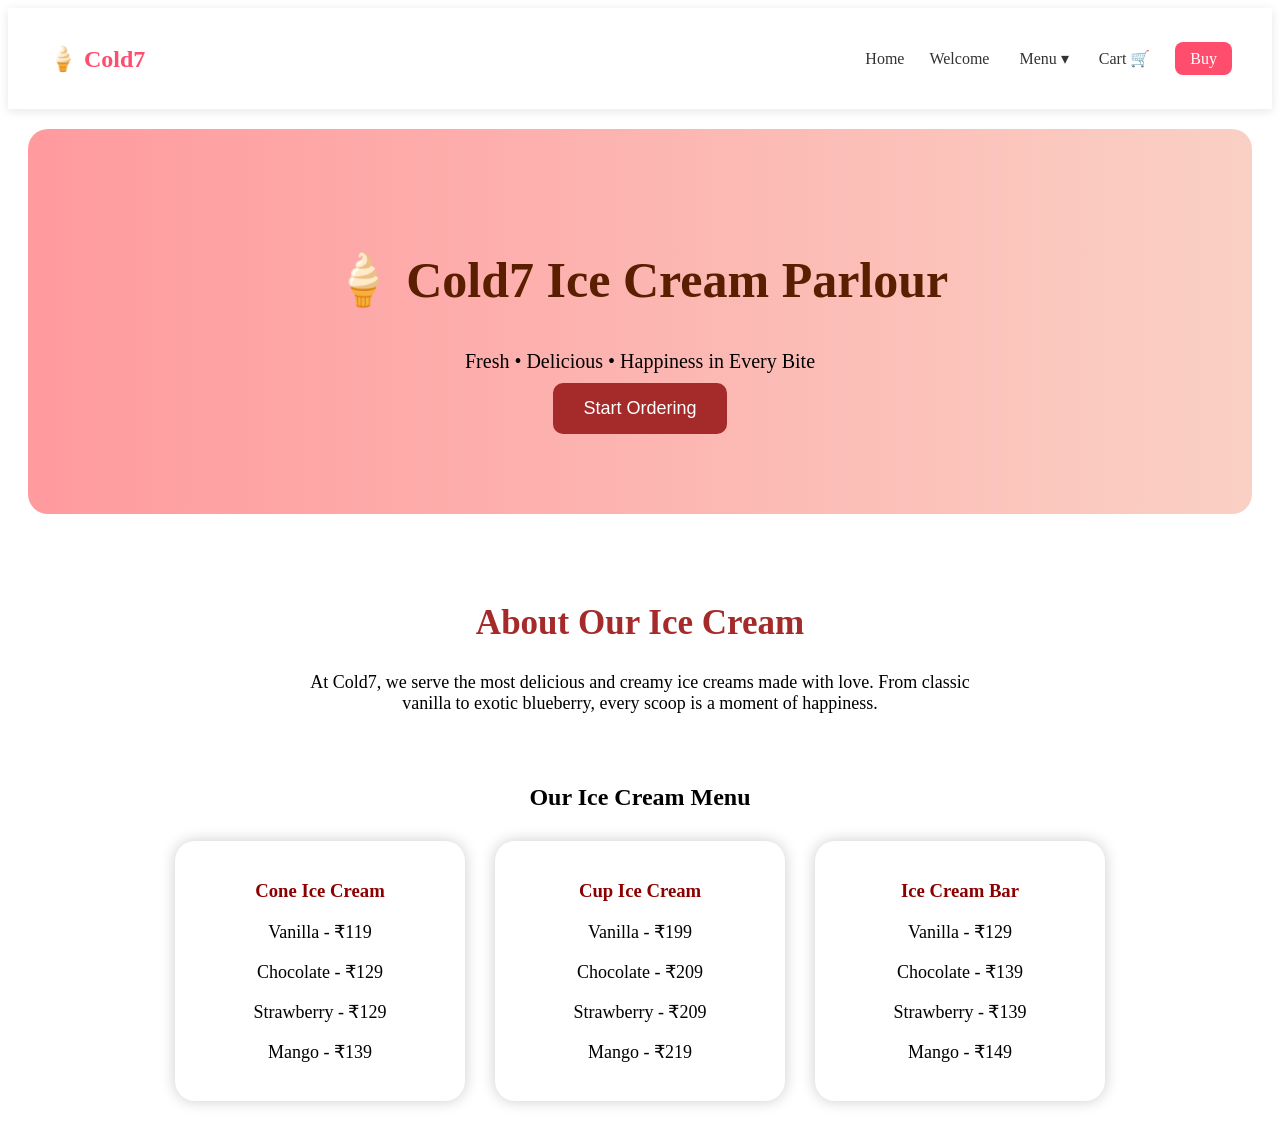
<file: index.html>
<!DOCTYPE html>
<html lang="en">
<head>
    <meta charset="UTF-8">
    <meta name="viewport" content="width=device-width, initial-scale=1.0">
    <title>Home Page</title>
    <link rel="stylesheet" href="style.css">
</head>
<body>

<!----------------------------------------------------------------------------->
<nav class="navbar">
    <h2 class="logo">🍦 Cold7</h2>

    <ul class="nav-links">
        <li><a href="index.html">Home</a></li>
        
       <li><a href="Ice_cream_HTML2.html">Welcome</a> </li>

        <li class="dropdown">
            <a href="#">Menu ▾</a>
            <ul class="dropdown-menu">
                <li><a href="Ice_cream_HTML3.html">Cone</a></li>
                <li><a href="Ice_cream_HTML4.html">Cup</a></li>
                <li><a href="Ice_cream_HTML5.html">Bar</a></li>
            </ul>
        </li>

        <li><a href="Ice_cream_HTML6.html">Cart 🛒</a></li>
        <li><a href="Ice_cream_HTML7.html" class="buy-btn">Buy</a></li>
    </ul>
</nav>
<!--------------------------------------------------------------------------->

    <div id="landingPage" class="page active">

    <!-- HERO SECTION -->
    <section id="hero">
        <h1>🍦 Cold7 Ice Cream Parlour</h1>
        <p>Fresh • Delicious • Happiness in Every Bite</p>
        <button onclick="loginPage()">Start Ordering</button>
    </section>

    <!-- ABOUT SECTION -->
    <section id="about">
        <h2>About Our Ice Cream</h2>
        <p>
            At Cold7, we serve the most delicious and creamy ice creams made with love.
            From classic vanilla to exotic blueberry, every scoop is a moment of happiness.
        </p>
    </section>

    <!-- MENU SECTION -->
    <section id="menu">
        <h2>Our Ice Cream Menu</h2>

        <div class="card-container">

            <div class="card">
                <h3>Cone Ice Cream</h3>
                <p>Vanilla - ₹119</p>
                <p>Chocolate - ₹129</p>
                <p>Strawberry - ₹129</p>
                <p>Mango - ₹139</p>
            </div>

            <div class="card">
                <h3>Cup Ice Cream</h3>
                <p>Vanilla - ₹199</p>
                <p>Chocolate - ₹209</p>
                <p>Strawberry - ₹209</p>
                <p>Mango - ₹219</p>
            </div>

            <div class="card">
                <h3>Ice Cream Bar</h3>
                <p>Vanilla - ₹129</p>
                <p>Chocolate - ₹139</p>
                <p>Strawberry - ₹139</p>
                <p>Mango - ₹149</p>
            </div>

        </div>
    </section>

</div>
<script src="Ice_cream_Javascript.js"></script>
</body>
</html>
</file>
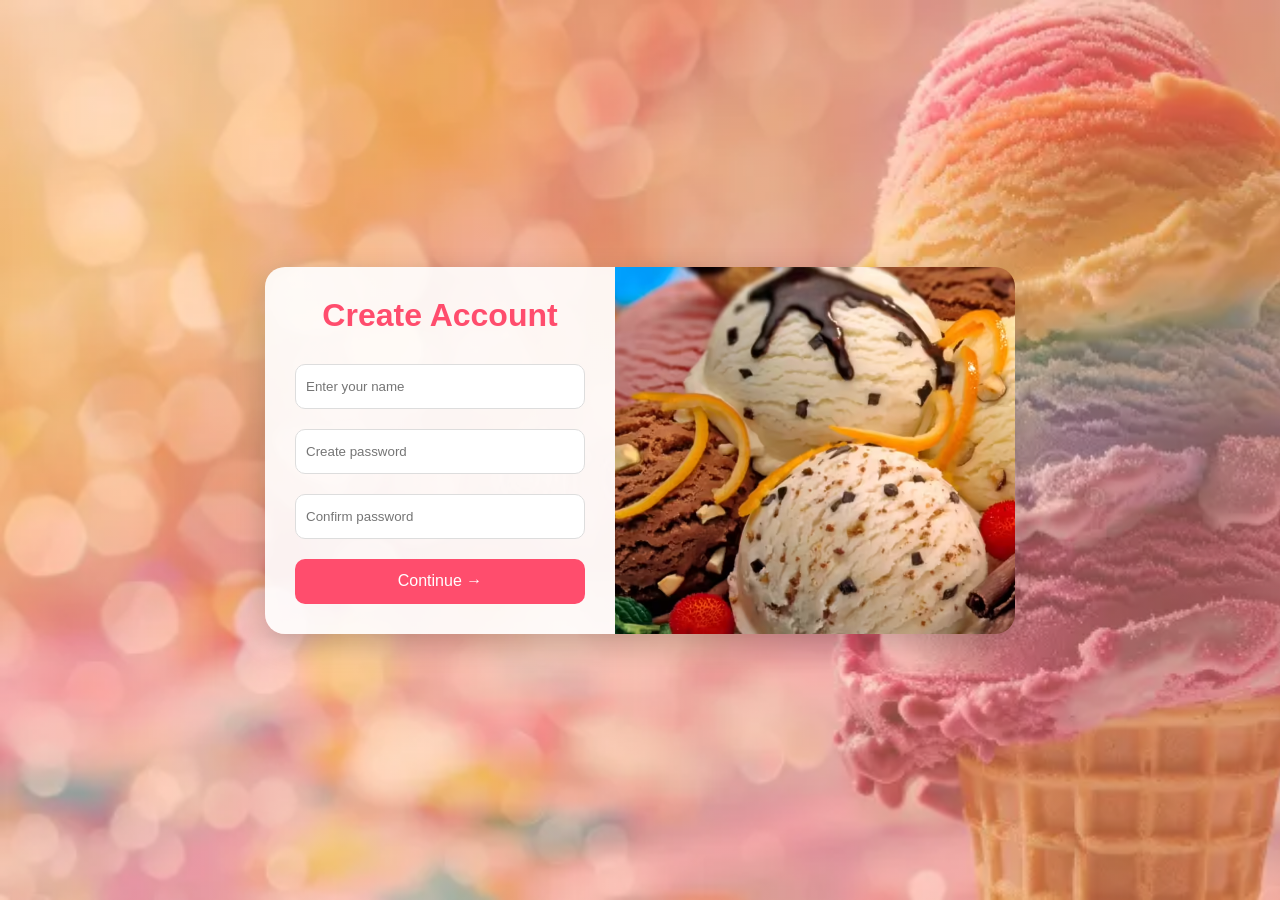
<file: Ice_cream_HTML1.html>
<!DOCTYPE html>
<html lang="en">
<head>
    <meta charset="UTF-8">
    <meta name="viewport" content="width=device-width, initial-scale=1.0">
    <title>Login Page</title>
    <link rel="stylesheet" href="Ice_cream_CSS1.css">
</head>
<body id="body1">
    

<div class="container">

    <!-- LEFT: FORM -->
    <div id="form">
        <div id="loginForm">Create Account</div>

        <input type="text" id="userName" placeholder="Enter your name">

        <input type="password" id="createPassword" placeholder="Create password">

        <input type="password" id="confirmPassword" placeholder="Confirm password">

        <button id="loginButton" onclick="location.href='Ice_cream_HTML2.html'">
            Continue →
        </button>
    </div>

    <!-- RIGHT: IMAGE -->
    <div id="iceCreamBackground"></div>

</div>

<script src="Ice_cream_Javascript.js"></script>
</body>
</html>
</file>
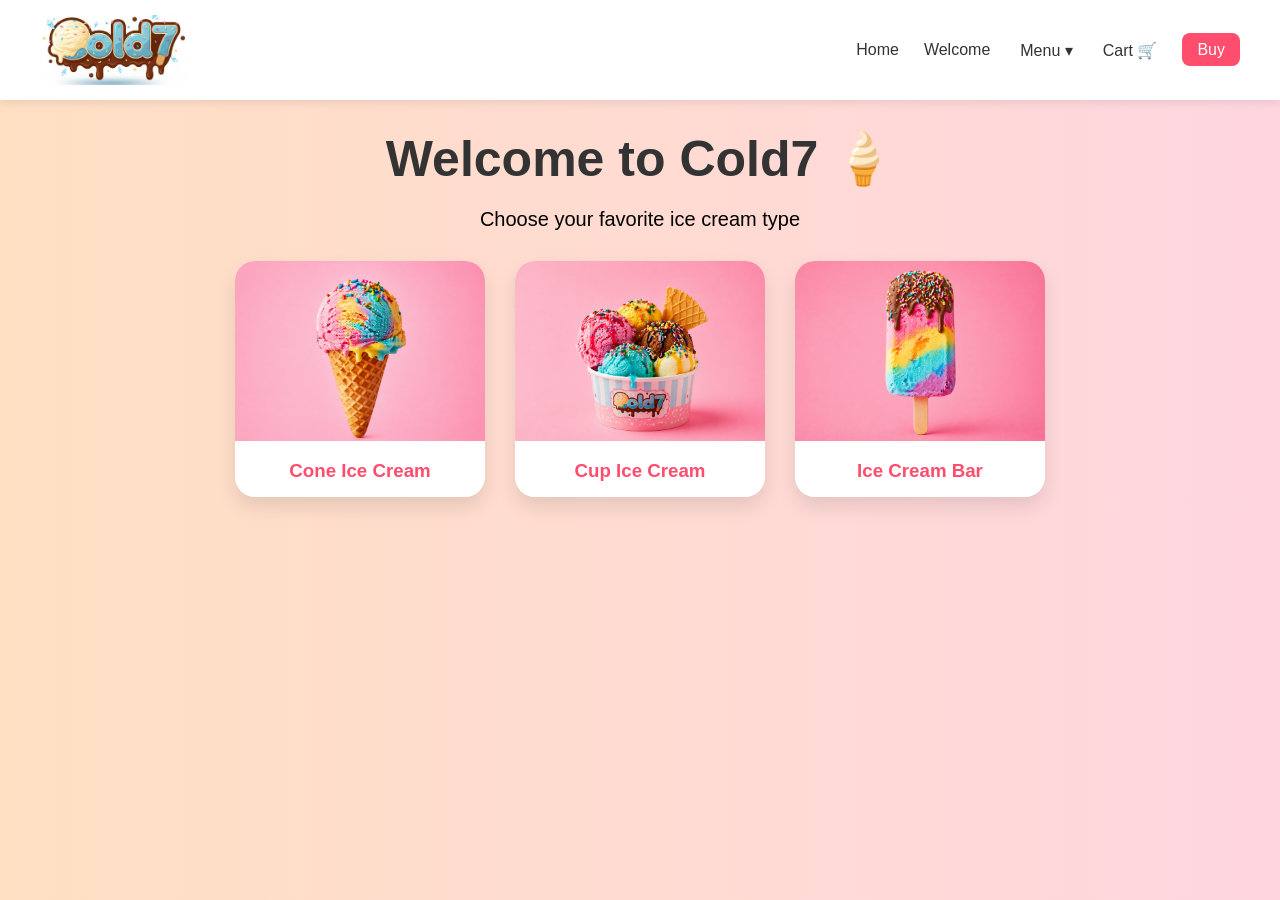
<file: Ice_cream_HTML2.html>
<!DOCTYPE html>
<html lang="en">
<head>
    <meta charset="UTF-8">
    <meta name="viewport" content="width=device-width, initial-scale=1.0">
    <title>Welcome Page</title>
    <link rel="stylesheet" href="Ice_cream_CSS2.css">
</head>
<body>
    
<!----------------------------------------------------------------->
<!-- NAVBAR -->
<nav class="navbar">
    <h2 class="logo"></h2>

    <ul class="nav-links">
        <li><a href="index.html">Home</a></li>
       
       <li><a href="Ice_cream_HTML2.html">Welcome</a> </li>

        <li class="dropdown">
            <a href="#">Menu ▾</a>
            <ul class="dropdown-menu">
                <li><a href="Ice_cream_HTML3.html">Cone</a></li>
                <li><a href="Ice_cream_HTML4.html">Cup</a></li>
                <li><a href="Ice_cream_HTML5.html">Bar</a></li>
            </ul>
        </li>

        <li><a href="Ice_cream_HTML6.html">Cart 🛒</a></li>
        <li><a href="Ice_cream_HTML7.html" class="buy-btn">Buy</a></li>
    </ul>
</nav>

<!-- WELCOME TEXT -->
<h1 class="welcome">Welcome to Cold7 🍦</h1>
<h2 id="userNameInPara"></h2>

<p class="subtitle">Choose your favorite ice cream type</p>

<!-- ICE CREAM OPTIONS -->
<div class="card-container">

    <a href="Ice_cream_HTML3.html" class="card">
        <img src="ice_cream/AI_Cone_ice_cream.png" title="Select Cone Ice Cream">
        <h3>Cone Ice Cream</h3>
    </a>

    <a href="Ice_cream_HTML4.html" class="card">
        <img src="ice_cream/AI_Cup_ice_cream.png" title="Select Cup Ice Cream">
        <h3>Cup Ice Cream</h3>
    </a>

    <a href="Ice_cream_HTML5.html" class="card">
        <img src="ice_cream/AI_Bar_ice_cream.png" title="Select Bar Ice Cream">
        <h3>Ice Cream Bar</h3>
    </a>

</div>

<script src="Ice_cream_Javascript.js"></script>
</body>
</html>
</file>
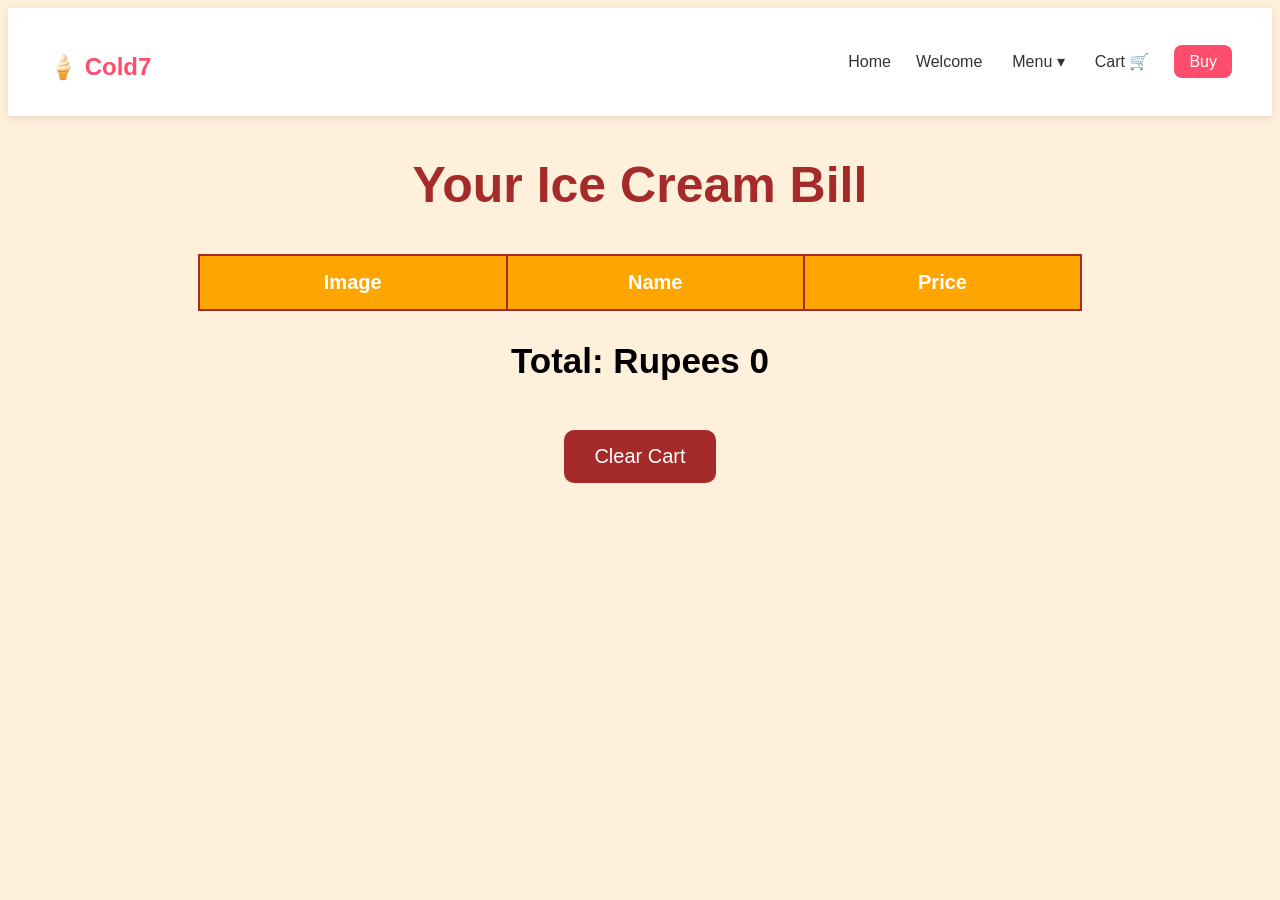
<file: Ice_cream_HTML6.html>
<!DOCTYPE html>
<html>
<head>
    <title>Ice Cream Cart</title>
    <link rel="stylesheet" href="Ice_cream_CSS6.css">
</head>
<nav class="navbar">
    <h2 class="logo">🍦 Cold7</h2>

    <ul class="nav-links">
        <li><a href="index.html">Home</a></li>
        <li><a href="Ice_cream_HTML2.html">Welcome</a> </li>
        
        <li class="dropdown">
            <a href="#">Menu ▾</a>
            <ul class="dropdown-menu">
                <li><a href="Ice_cream_HTML3.html">Cone</a></li>
                <li><a href="Ice_cream_HTML4.html">Cup</a></li>
                <li><a href="Ice_cream_HTML5.html">Bar</a></li>
            </ul>
        </li>

        <li><a href="Ice_cream_HTML6.html">Cart 🛒</a></li>
        <li><a href="Ice_cream_HTML7.html" class="buy-btn">Buy</a></li>
    </ul>
</nav>
<!--------------------------------->
<body onload="loadBill()">

    <h1>Your Ice Cream Bill</h1>
    <table id="billTable">
        <tr>
            <th>Image</th>
            <th>Name</th>
            <th>Price</th>
        </tr>
    </table>

    <h2 id="totalAmount"></h2>
    <button onclick="clearCart()">Clear Cart</button>
    <script src="Ice_cream_Javascript.js"></script>

</body>
</html>
</file>
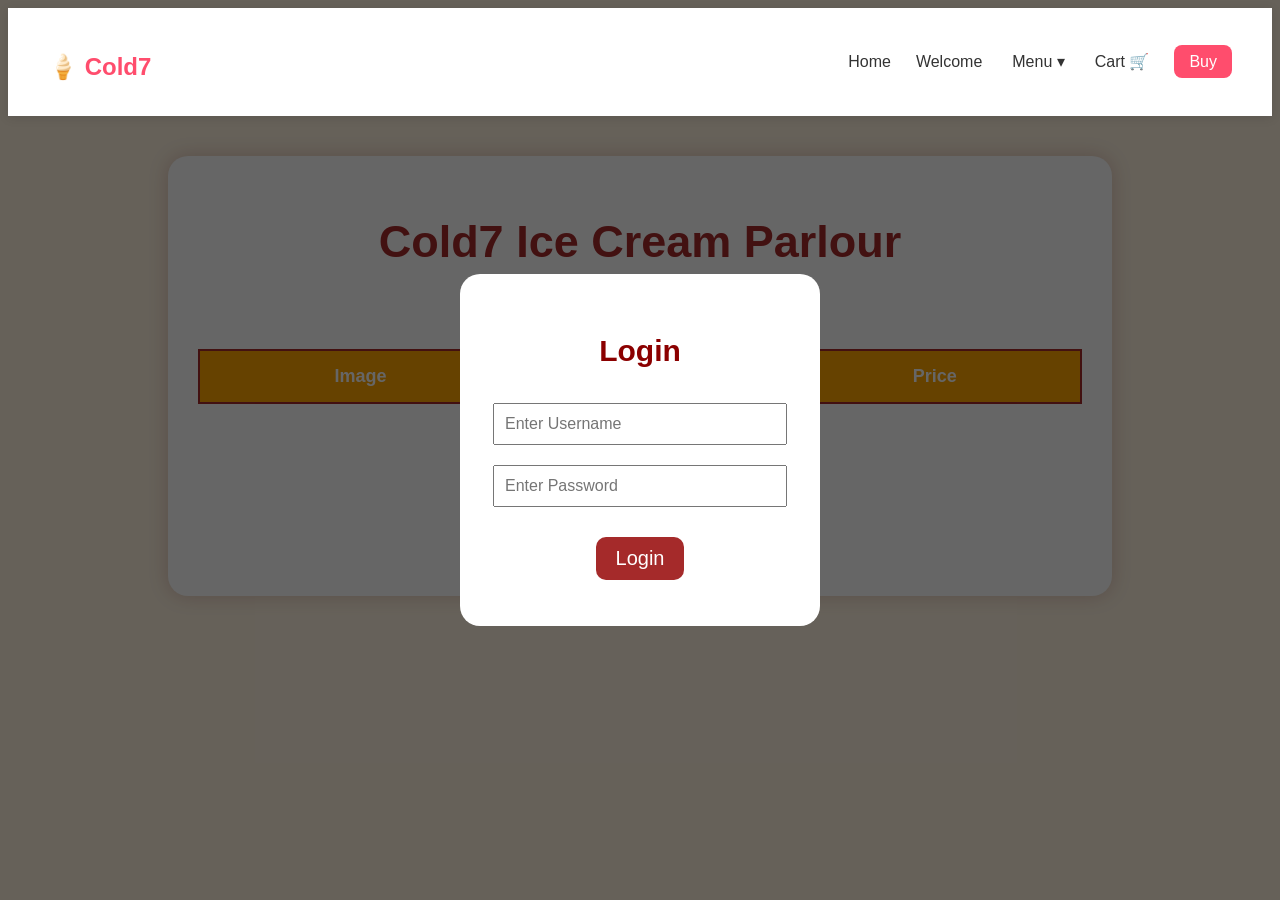
<file: Ice_cream_HTML7.html>
<!DOCTYPE html> 
<html>
<head>
    <title>Ice cream Payment</title>
    <link rel="stylesheet" href="Ice_cream_CSS7.css">
</head>
<nav class="navbar">
    <h2 class="logo">🍦 Cold7</h2>

    <ul class="nav-links">
        <li><a href="index.html">Home</a></li>
        <li><a href="Ice_cream_HTML2.html">Welcome</a> </li>
       
        <li class="dropdown">
            <a href="#">Menu ▾</a>
            <ul class="dropdown-menu">
                <li><a href="Ice_cream_HTML3.html">Cone</a></li>
                <li><a href="Ice_cream_HTML4.html">Cup</a></li>
                <li><a href="Ice_cream_HTML5.html">Bar</a></li>
            </ul>
        </li>

        <li><a href="Ice_cream_HTML6.html">Cart 🛒</a></li>
        <li><a href="Ice_cream_HTML7.html" class="buy-btn">Buy</a></li>
    </ul>
</nav>
<!--------------------------------------------------->
<body onload="generateBill()">

    <div id="billContainer">
        <h1>Cold7 Ice Cream Parlour</h1>
        <p id="date"></p>

        <table id="billTable">
            <tr>
                <th>Image</th>
                <th>Item</th>
                <th>Price</th>
            </tr>
        </table>

        <h2 id="totalAmount"></h2>

        <button  onclick="clearCart()" >Finish</button>
    </div>


<!--------------------------This code is for popup button--------------------------------->
<div id="loginModal">
    <div id="loginBox">
        <h2>Login</h2>

        <input type="text" id="loginUser" placeholder="Enter Username"><br>
        <input type="password" id="loginPass" placeholder="Enter Password"><br>
        <button type="button" onclick="checkLogin()">Login</button>
       
        <p id="errorMsg"></p>
    </div>
</div>
<!--------------------------------------------------------------------------------------->
<script src="Ice_cream_Javascript.js"></script>

</body>
</html>
</file>
<file: style.css>
#landingPage{
    text-align: center;
    padding: 20px;
}

/* HERO */
#hero{
    background: linear-gradient(to right, #ff9a9e, #fad0c4);
    padding: 80px 20px;
    border-radius: 20px;
}

#hero h1{
    font-size: 50px;
    color: #5a1e00;
}

#hero p{
    font-size: 20px;
    margin: 10px 0;
}

#hero button{
    padding: 15px 30px;
    font-size: 18px;
    background-color: brown;
    color: white;
    border: none;
    border-radius: 10px;
}

/* ABOUT */
#about{
    margin-top: 40px;
    padding: 20px;
}

#about h2{
    font-size: 35px;
    color: brown;
}

#about p{
    font-size: 18px;
    width: 60%;
    margin: auto;
}

/* MENU */
#menu{
    margin-top: 50px;
}

.card-container{
    display: flex;
    justify-content: center;
    gap: 30px;
    margin-top: 30px;
}

.card{
    background: white;
    padding: 20px;
    width: 250px;
    border-radius: 20px;
    box-shadow: 0px 0px 15px rgba(0,0,0,0.2);
    transition: 0.3s;
}

.card:hover{
    transform: scale(1.1);
}

.card h3{
    color: darkred;
}

.card p{
    font-size: 18px;
}

/* NAVBAR MAIN */
.navbar{
    display: flex;
    justify-content: space-between;
    align-items: center;
    padding: 15px 40px;
    background: white;
    box-shadow: 0 2px 10px rgba(0,0,0,0.1);
    position: sticky;
    top: 0;
    z-index: 1000;
}

/* LOGO */
.logo{
    color: #ff4d6d;
    font-size: 24px;
}

/* LINKS */
.nav-links{
    list-style: none;
    display: flex;
    gap: 25px;
    align-items: center;
}

.nav-links li{
    position: relative;
}

/* LINK STYLE */
.nav-links a{
    text-decoration: none;
    color: #333;
    font-weight: 500;
    transition: 0.3s;
}

/* HOVER EFFECT */
.nav-links a:hover{
    color: #ff4d6d;
}

/* BUY BUTTON */
.buy-btn{
    background: #ff4d6d;
    color: white !important;
    padding: 8px 15px;
    border-radius: 8px;
}

.buy-btn:hover{
    background: #e63950;
}

/* DROPDOWN */
.dropdown-menu{
    display: none;
    position: absolute;
    top: 30px;
    left: 0;
    background: white;
    padding: 10px;
    border-radius: 10px;
    box-shadow: 0 5px 15px rgba(0,0,0,0.1);
}

.dropdown-menu li{
    margin: 10px 0;
}

/* SHOW DROPDOWN */
.dropdown:hover .dropdown-menu{
    display: block;
}
/* DROPDOWN FIX */
.dropdown{
    position: relative;
}

/* IMPORTANT CHANGE */
.dropdown-menu{
    display: none;
    position: absolute;
    top: 100%;   /* instead of 30px */
    left: 0;
    background: white;
    padding: 10px;
    border-radius: 10px;
    box-shadow: 0 5px 15px rgba(0,0,0,0.1);
    min-width: 150px;
}

/* Add this */
.dropdown:hover .dropdown-menu{
    display: block;
}

/* EXTRA: make hover area bigger */
.dropdown > a{
    padding: 10px 5px;
    display: inline-block;
}
</file>
<file: Ice_cream_CSS1.css>
*{
    margin: 0;
    padding: 0;
    box-sizing: border-box;
    font-family: 'Poppins', sans-serif;
}

/* FULL PAGE */
#body1{
    height: 100vh;
    display: flex;
    justify-content: center;
    align-items: center;
    background: linear-gradient(rgba(255, 182, 137, 0.4),
        rgba(255, 182, 114, 0.4)),
        url("ice_cream/icbgpic.webp");
    background-size: cover;
}

/* MAIN CONTAINER */
.container{
    display: flex;
    border-radius: 20px;
    overflow: hidden;
    box-shadow: 0 10px 30px rgba(0,0,0,0.2);
}

/* FORM SIDE */
#form{
    width: 350px;
    background: rgba(255,255,255,0.9);
    padding: 30px;
    display: flex;
    flex-direction: column;
    justify-content: center;
}

/* TITLE */
#loginForm{
    font-size: 32px;
    text-align: center;
    margin-bottom: 30px;
    color: #ff4d6d;
    font-weight: bold;
}

/* INPUTS */
#form input{
    height: 45px;
    margin-bottom: 20px;
    padding: 10px;
    border-radius: 10px;
    border: 1px solid #ddd;
    outline: none;
    transition: 0.3s;
}

/* INPUT FOCUS */
#form input:focus{
    border-color: #ff4d6d;
    box-shadow: 0 0 8px rgba(255,77,109,0.3);
}

/* BUTTON */
#loginButton{
    height: 45px;
    border: none;
    border-radius: 10px;
    background: #ff4d6d;
    color: white;
    font-size: 16px;
    cursor: pointer;
    transition: 0.3s;
}

#loginButton:hover{
    background: #e63950;
    transform: scale(1.05);
}

/* IMAGE SIDE */
#iceCreamBackground{
    width: 400px;
    background-image: url("ice_cream/colorful scoops.avif");
    background-size: cover;
    background-position: center;
}

/* NAVBAR MAIN */
.navbar{
    display: flex;
    justify-content: space-between;
    align-items: center;
    padding: 15px 40px;
    background: white;
    box-shadow: 0 2px 10px rgba(0,0,0,0.1);
    position: sticky;
    top: 0;
    z-index: 1000;
}

/* LOGO */
.logo{
    color: #ff4d6d;
    font-size: 24px;
}

/* LINKS */
.nav-links{
    list-style: none;
    display: flex;
    gap: 25px;
    align-items: center;
}

.nav-links li{
    position: relative;
}

/* LINK STYLE */
.nav-links a{
    text-decoration: none;
    color: #333;
    font-weight: 500;
    transition: 0.3s;
}

/* HOVER EFFECT */
.nav-links a:hover{
    color: #ff4d6d;
}

/* BUY BUTTON */
.buy-btn{
    background: #ff4d6d;
    color: white !important;
    padding: 8px 15px;
    border-radius: 8px;
}

.buy-btn:hover{
    background: #e63950;
}

/* DROPDOWN */
.dropdown-menu{
    display: none;
    position: absolute;
    top: 30px;
    left: 0;
    background: white;
    padding: 10px;
    border-radius: 10px;
    box-shadow: 0 5px 15px rgba(0,0,0,0.1);
}

.dropdown-menu li{
    margin: 10px 0;
}

/* SHOW DROPDOWN */
.dropdown:hover .dropdown-menu{
    display: block;
}
/* DROPDOWN FIX */
.dropdown{
    position: relative;
}

/* IMPORTANT CHANGE */
.dropdown-menu{
    display: none;
    position: absolute;
    top: 100%;   /* instead of 30px */
    left: 0;
    background: white;
    padding: 10px;
    border-radius: 10px;
    box-shadow: 0 5px 15px rgba(0,0,0,0.1);
    min-width: 150px;
}

/* Add this */
.dropdown:hover .dropdown-menu{
    display: block;
}

/* EXTRA: make hover area bigger */
.dropdown > a{
    padding: 10px 5px;
    display: inline-block;
}
</file>
<file: Ice_cream_CSS2.css>
*{
    margin:0;
    padding:0;
    box-sizing: border-box;
    font-family: 'Poppins', sans-serif;
}

/* BODY */
body{
    background: linear-gradient(to right, #ffe0c3, #ffd6e0);
    text-align: center;
}

/* NAVBAR */
.navbar{
    display: flex;
    justify-content: space-between;
    align-items: center;
    padding: 15px 40px;
    background: white;
    box-shadow: 0 2px 10px rgba(0,0,0,0.1);
}

.logo{
    width: 150px;
    height: 70px;
    background: url("ice_cream/Cold7_logo.jpg") no-repeat center/cover;
    border-radius: 10px;
}

.cart-btn{
    padding: 10px 20px;
    border: none;
    background: #ff4d6d;
    color: white;
    border-radius: 10px;
    cursor: pointer;
    transition: 0.3s;
}

.cart-btn:hover{
    background: #e63950;
}

/* TEXT */
.welcome{
    font-size: 50px;
    margin-top: 30px;
    color: #333;
}

#userNameInPara{
    font-size: 30px;
    color: #ff4d6d;
}

.subtitle{
    font-size: 20px;
    margin: 20px 0;
}

/* CARDS */
.card-container{
    display: flex;
    justify-content: center;
    gap: 30px;
    margin-top: 30px;
    flex-wrap: wrap;
}

.card{
    width: 250px;
    background: white;
    border-radius: 20px;
    overflow: hidden;
    text-decoration: none;
    color: black;
    box-shadow: 0 10px 20px rgba(0,0,0,0.1);
    transition: 0.3s;
}

.card img{
    width: 100%;
    height: 180px;
    object-fit: cover;
}

.card h3{
    padding: 15px;
    color: #ff4d6d;
}

/* HOVER */
.card:hover{
    transform: translateY(-10px) scale(1.05);
}

/* NAVBAR MAIN */
.navbar{
    display: flex;
    justify-content: space-between;
    align-items: center;
    padding: 15px 40px;
    background: white;
    box-shadow: 0 2px 10px rgba(0,0,0,0.1);
    position: sticky;
    top: 0;
    z-index: 1000;
}

/* LOGO */
.logo{
    color: #ff4d6d;
    font-size: 24px;
}

/* LINKS */
.nav-links{
    list-style: none;
    display: flex;
    gap: 25px;
    align-items: center;
}

.nav-links li{
    position: relative;
}

/* LINK STYLE */
.nav-links a{
    text-decoration: none;
    color: #333;
    font-weight: 500;
    transition: 0.3s;
}

/* HOVER EFFECT */
.nav-links a:hover{
    color: #ff4d6d;
}

/* BUY BUTTON */
.buy-btn{
    background: #ff4d6d;
    color: white !important;
    padding: 8px 15px;
    border-radius: 8px;
}

.buy-btn:hover{
    background: #e63950;
}

/* DROPDOWN */
.dropdown-menu{
    display: none;
    position: absolute;
    top: 30px;
    left: 0;
    background: white;
    padding: 10px;
    border-radius: 10px;
    box-shadow: 0 5px 15px rgba(0,0,0,0.1);
}

.dropdown-menu li{
    margin: 10px 0;
}

/* SHOW DROPDOWN */
.dropdown:hover .dropdown-menu{
    display: block;
}
/* DROPDOWN FIX */
.dropdown{
    position: relative;
}

/* IMPORTANT CHANGE */
.dropdown-menu{
    display: none;
    position: absolute;
    top: 100%;   /* instead of 30px */
    left: 0;
    background: white;
    padding: 10px;
    border-radius: 10px;
    box-shadow: 0 5px 15px rgba(0,0,0,0.1);
    min-width: 150px;
}

/* Add this */
.dropdown:hover .dropdown-menu{
    display: block;
}

/* EXTRA: make hover area bigger */
.dropdown > a{
    padding: 10px 5px;
    display: inline-block;
}
</file>
<file: Ice_cream_CSS6.css>
body{
    background-color: rgb(255, 240, 220);
    text-align: center;
    font-family: Arial;  }

h1{
    margin-top: 40px;
    font-size: 50px;
    color: brown;  }

table{
    margin: auto;
    margin-top: 40px;
    border-collapse: collapse;
    width: 70%;
    background-color: white;  }

th, td{
    border: 2px solid brown;
    padding: 15px;
    font-size: 20px;  }
h2{
    margin-top: 30px;
    font-size: 35px;  }

th{
    background-color: orange;
    color: white;
}


button{
    margin-top: 20px;
    padding: 15px 30px;
    font-size: 20px;
    background-color: brown;
    color: white;
    border: none;
    border-radius: 10px;  }

button:hover{
    transform: scale(1.1);  }


    /* NAVBAR MAIN */
.navbar{
    display: flex;
    justify-content: space-between;
    align-items: center;
    padding: 15px 40px;
    background: white;
    box-shadow: 0 2px 10px rgba(0,0,0,0.1);
    position: sticky;
    top: 0;
    z-index: 1000;
}

/* LOGO */
.logo{
    color: #ff4d6d;
    font-size: 24px;
}

/* LINKS */
.nav-links{
    list-style: none;
    display: flex;
    gap: 25px;
    align-items: center;
}

.nav-links li{
    position: relative;
}

/* LINK STYLE */
.nav-links a{
    text-decoration: none;
    color: #333;
    font-weight: 500;
    transition: 0.3s;
}

/* HOVER EFFECT */
.nav-links a:hover{
    color: #ff4d6d;
}

/* BUY BUTTON */
.buy-btn{
    background: #ff4d6d;
    color: white !important;
    padding: 8px 15px;
    border-radius: 8px;
}

.buy-btn:hover{
    background: #e63950;
}

/* DROPDOWN */
.dropdown-menu{
    display: none;
    position: absolute;
    top: 30px;
    left: 0;
    background: white;
    padding: 10px;
    border-radius: 10px;
    box-shadow: 0 5px 15px rgba(0,0,0,0.1);
}

.dropdown-menu li{
    margin: 10px 0;
}

/* SHOW DROPDOWN */
.dropdown:hover .dropdown-menu{
    display: block;
}
/* DROPDOWN FIX */
.dropdown{
    position: relative;
}

/* IMPORTANT CHANGE */
.dropdown-menu{
    display: none;
    position: absolute;
    top: 100%;   /* instead of 30px */
    left: 0;
    background: white;
    padding: 10px;
    border-radius: 10px;
    box-shadow: 0 5px 15px rgba(0,0,0,0.1);
    min-width: 150px;
}

/* Add this */
.dropdown:hover .dropdown-menu{
    display: block;
}

/* EXTRA: make hover area bigger */
.dropdown > a{
    padding: 10px 5px;
    display: inline-block;
}
</file>
<file: Ice_cream_CSS7.css>
body{
    background-color: #fff3e0;
    font-family: Arial;
    text-align: center;
}

#billContainer{
    width: 70%;
    margin: auto;
    margin-top: 40px;
    padding: 30px;
    background-color: white;
    border-radius: 20px;
    box-shadow: 0px 0px 20px rgba(93, 0, 0, 0.2);
}

h1{
    font-size: 45px;
    color: brown;
}

#date{
    margin-top: 10px;
    font-size: 18px;
}

table{
    width: 100%;
    margin-top: 30px;
    border-collapse: collapse;
}

th, td{
    border: 2px solid brown;
    padding: 15px;
    font-size: 18px;
}

th{
    background-color: orange;
    color: white;
}

h2{
    margin-top: 30px;
    font-size: 30px;
    color: darkred;
}

button{
    margin-top: 20px;
    padding: 15px 30px;
    font-size: 20px;
    background-color: brown;
    color: white;
    border: none;
    border-radius: 10px;
    cursor: pointer;
}

button:hover{
    transform: scale(1.1);
}


/*-------------------------------This is CSS for popup button---------------------------*/

/* FULL SCREEN DARK OVERLAY */
#loginModal{
    position: fixed;
    top: 0;
    left: 0;
    width: 100%;
    height: 100%;

    background: rgba(0,0,0,0.6);

    display: flex;
    justify-content: center;
    align-items: center;

    z-index: 999;
}

/* LOGIN BOX */
#loginBox{
    background: white;
    padding: 30px;
    width: 300px;
    border-radius: 20px;
    text-align: center;

    animation: popup 0.4s ease;
}

/* INPUTS */
#loginBox input{
    width: 90%;
    padding: 10px;
    margin: 10px 0;
    font-size: 16px;
}

/* BUTTON */
#loginBox button{
    padding: 10px 20px;
    background: brown;
    color: white;
    border: none;
    border-radius: 10px;
    cursor: pointer;
}

/* ERROR TEXT */
#errorMsg{
    color: red;
    margin-top: 10px;
}

/* ANIMATION */
@keyframes popup{
    from{
        transform: scale(0.5);
        opacity: 0;
    }
    to{
        transform: scale(1);
        opacity: 1;
    }
}



/* NAVBAR MAIN */
.navbar{
    display: flex;
    justify-content: space-between;
    align-items: center;
    padding: 15px 40px;
    background: white;
    box-shadow: 0 2px 10px rgba(0,0,0,0.1);
    position: sticky;
    top: 0;
    z-index: 1000;
}

/* LOGO */
.logo{
    color: #ff4d6d;
    font-size: 24px;
}

/* LINKS */
.nav-links{
    list-style: none;
    display: flex;
    gap: 25px;
    align-items: center;
}

.nav-links li{
    position: relative;
}

/* LINK STYLE */
.nav-links a{
    text-decoration: none;
    color: #333;
    font-weight: 500;
    transition: 0.3s;
}

/* HOVER EFFECT */
.nav-links a:hover{
    color: #ff4d6d;
}

/* BUY BUTTON */
.buy-btn{
    background: #ff4d6d;
    color: white !important;
    padding: 8px 15px;
    border-radius: 8px;
}

.buy-btn:hover{
    background: #e63950;
}

/* DROPDOWN */
.dropdown-menu{
    display: none;
    position: absolute;
    top: 30px;
    left: 0;
    background: white;
    padding: 10px;
    border-radius: 10px;
    box-shadow: 0 5px 15px rgba(0,0,0,0.1);
}

.dropdown-menu li{
    margin: 10px 0;
}

/* SHOW DROPDOWN */
.dropdown:hover .dropdown-menu{
    display: block;
}
/* DROPDOWN FIX */
.dropdown{
    position: relative;
}

/* IMPORTANT CHANGE */
.dropdown-menu{
    display: none;
    position: absolute;
    top: 100%;   /* instead of 30px */
    left: 0;
    background: white;
    padding: 10px;
    border-radius: 10px;
    box-shadow: 0 5px 15px rgba(0,0,0,0.1);
    min-width: 150px;
}

/* Add this */
.dropdown:hover .dropdown-menu{
    display: block;
}

/* EXTRA: make hover area bigger */
.dropdown > a{
    padding: 10px 5px;
    display: inline-block;
}
</file>
